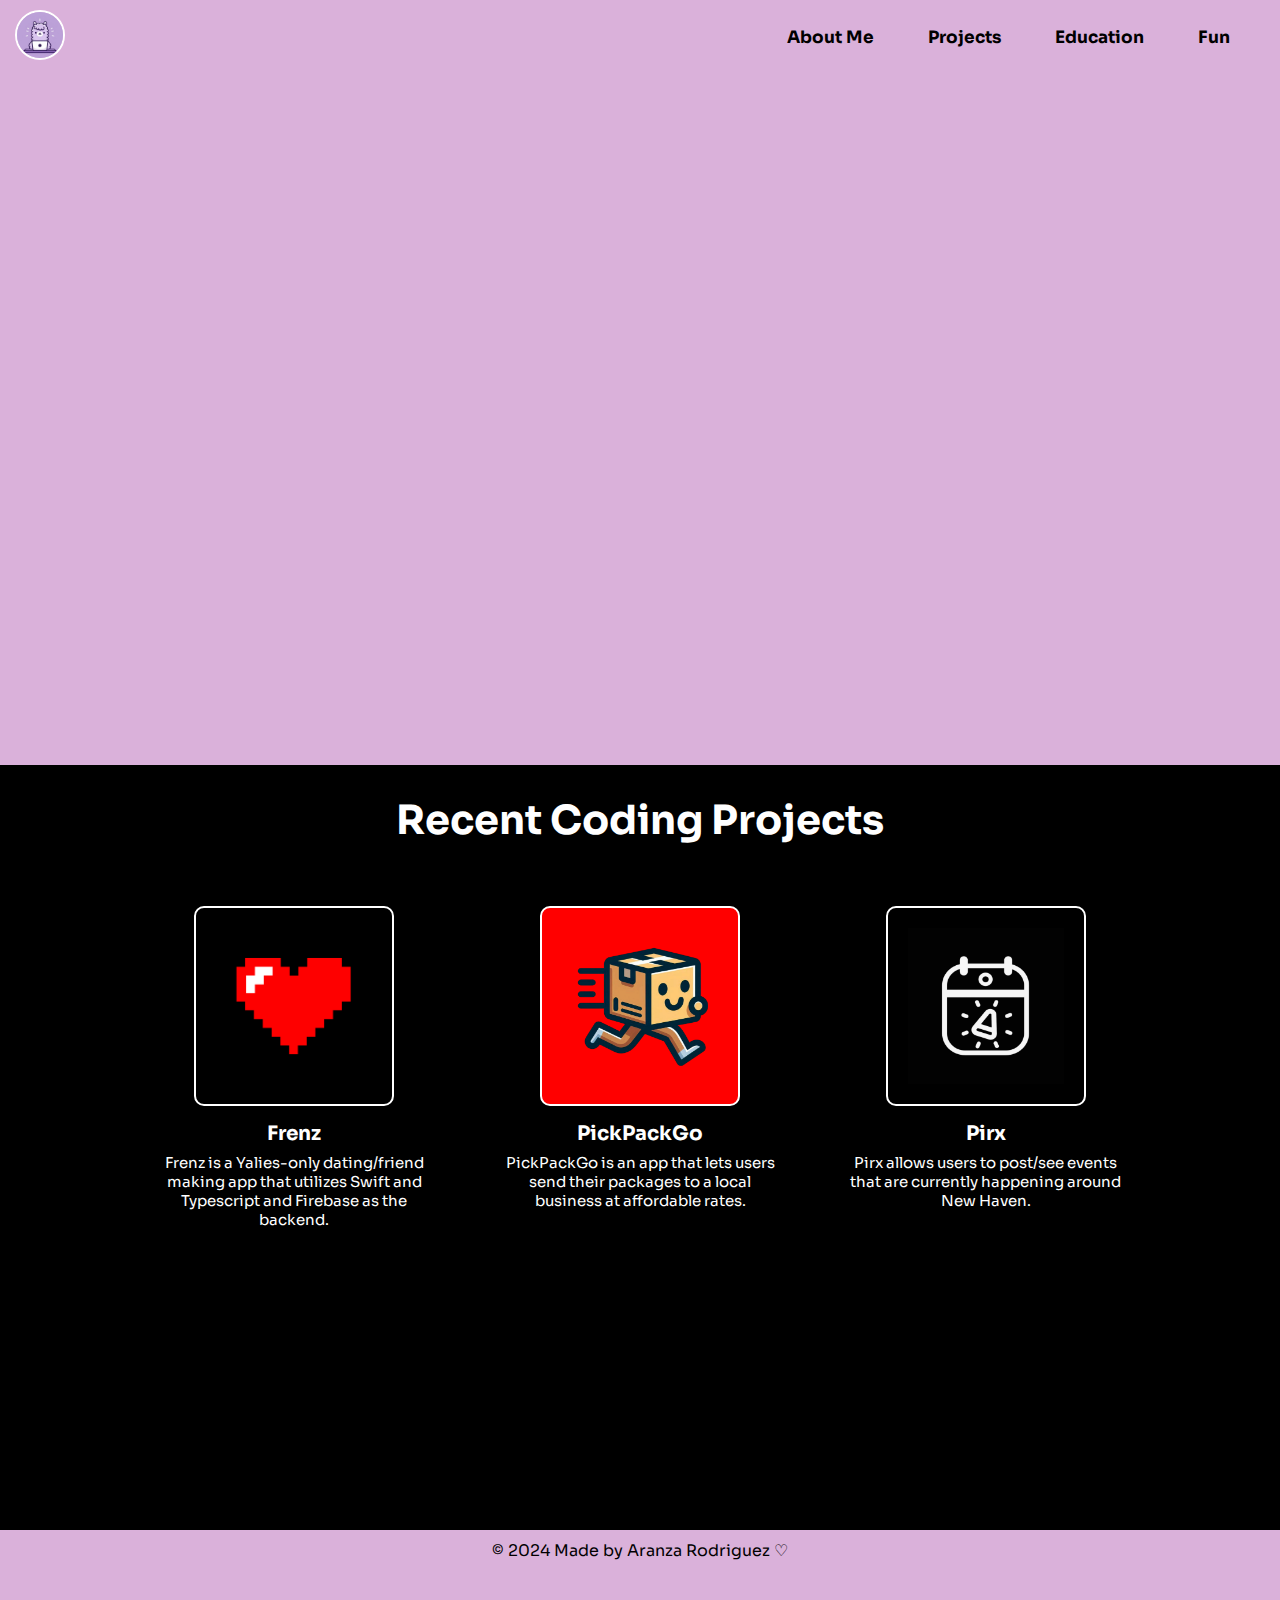
<file: index.html>
<!DOCTYPE html>
<html lang="en">
<head>
    <meta charset="UTF-8">
    <meta name="viewport" content="width=device-width, initial-scale=1.0">

    <title>Aranza Rodriguez</title>

    <link rel="stylesheet" href="styles/style.css">
    <link rel="stylesheet" href="styles/portraitstyle.css">
    <link rel="stylesheet" href="styles/homesecondsection.css">

    <link rel="stylesheet" href="https://cdnjs.cloudflare.com/ajax/libs/font-awesome/6.5.2/css/all.min.css">
    <link rel="preconnect" href="https://fonts.googleapis.com">
    <link rel="preconnect" href="https://fonts.gstatic.com" crossorigin>
    <link href="https://fonts.googleapis.com/css2?family=Sora:wght@100..800&display=swap" rel="stylesheet">
    <link rel="shortcut icon" href="images/alpacaCoding.ico">

    <!-- Google tag (gtag.js) -->
    <script async src="https://www.googletagmanager.com/gtag/js?id=G-BVB22Q0THH"></script>
    <script>
        window.dataLayer = window.dataLayer || [];
        function gtag(){dataLayer.push(arguments);}
        gtag('js', new Date());
        gtag('config', 'G-BVB22Q0THH');
    </script>

</head>
<body>
    <shared-navbar></shared-navbar>
    
    <script src="assetsjs/elements.js"></script>
    
    <main>
        <section class="home-first-section floating-item">
        <div class="home-img-container">
            <div class="circle-1"></div>
            <div class="home-img">
                <a href="../../index.html">
                    <img src="/images/main-page-portrait.jpg" alt="portrait.img">
                </a>
            </div>
            <div class="circle-2"></div>
        </div>
        <div class="home-content">
            <h1>¡Hola!</h1>
            <p>I'm Aranza Rodriguez. I like to learn and bring ideas to life, such as <u><a href="../html/projects.html">Frenz</a></u>,
                <u><a href="https://pickpackgo.app" target="_blank">PickPackGo</a></u>, and <u><a href="https://apps.apple.com/us/app/pirx-share-events/id6477340285" target="_blank">Pirx</a></u>. Check out some of my <u><a href="../html/projects.html#marketing-section">
                marketing</a></u> experience too!<br><br> I <u><a href="../html/fun.html#learning-chinese-journey">taught 
                myself</a></u> Mandarin Chinese, was once part of a Chinese Lion Dance team, and graduated from Yale University in 2024.
            </p>
            <div class="social-icons">
                <!--<a href="https://www.instagram.com/alpaca.qween" target="_blank"><i class="fa-brands fa-instagram"></i></a>-->
                <a href="https://www.linkedin.com/in/aranza-rodriguez/" target="_blank"><i class="fa-brands fa-linkedin"></i></a>
                <a href="https://github.com/aranzar0driguez" target="_blank"><i class="fa-brands fa-github"></i></a>
                <!--<a href="https://www.youtube.com/@lunazigma3535" target="_blank"><i class="fa-brands fa-youtube"></i></a>-->

            </div>
        </div>
            
        </section>

        <section class="home-second-section">
            <h2>Recent Coding Projects</h2>
            <div class="gallery">
                <div class="home-gallery-item">
                    <img id="frenz" src="/images/heart.png" alt="portrait.img">
                    <figcaption>Frenz</figcaption>
                    <p>Frenz is a Yalies-only dating/friend making app that utilizes <span>Swift</span> and <span>Typescript</span> and Firebase as the backend.</p>
                </div>
                <div class="home-gallery-item">
                    <img id="pickpackgo" src="/images/pickpackgologo.png" alt="portrait.img">
                    <figcaption>PickPackGo</figcaption>
                    <p>PickPackGo is an app that lets users send their packages to a local business at affordable rates.</p>

                </div>
                <div class="home-gallery-item">
                    <img id="pirx" src="/images/pirxlogo.png" alt="portrait.img">
                    <figcaption>Pirx</figcaption>
                    <p>Pirx allows users to post/see events that are currently happening around New Haven.</p>

                </div>

            </div>
        </section>

        <section class>

        </section>
           
        <section class="home-third-section">
            <footer>
                © 2024 Made by Aranza Rodriguez ♡
            </footer>
        </section>
    </main>
</body>
</html>
</file>
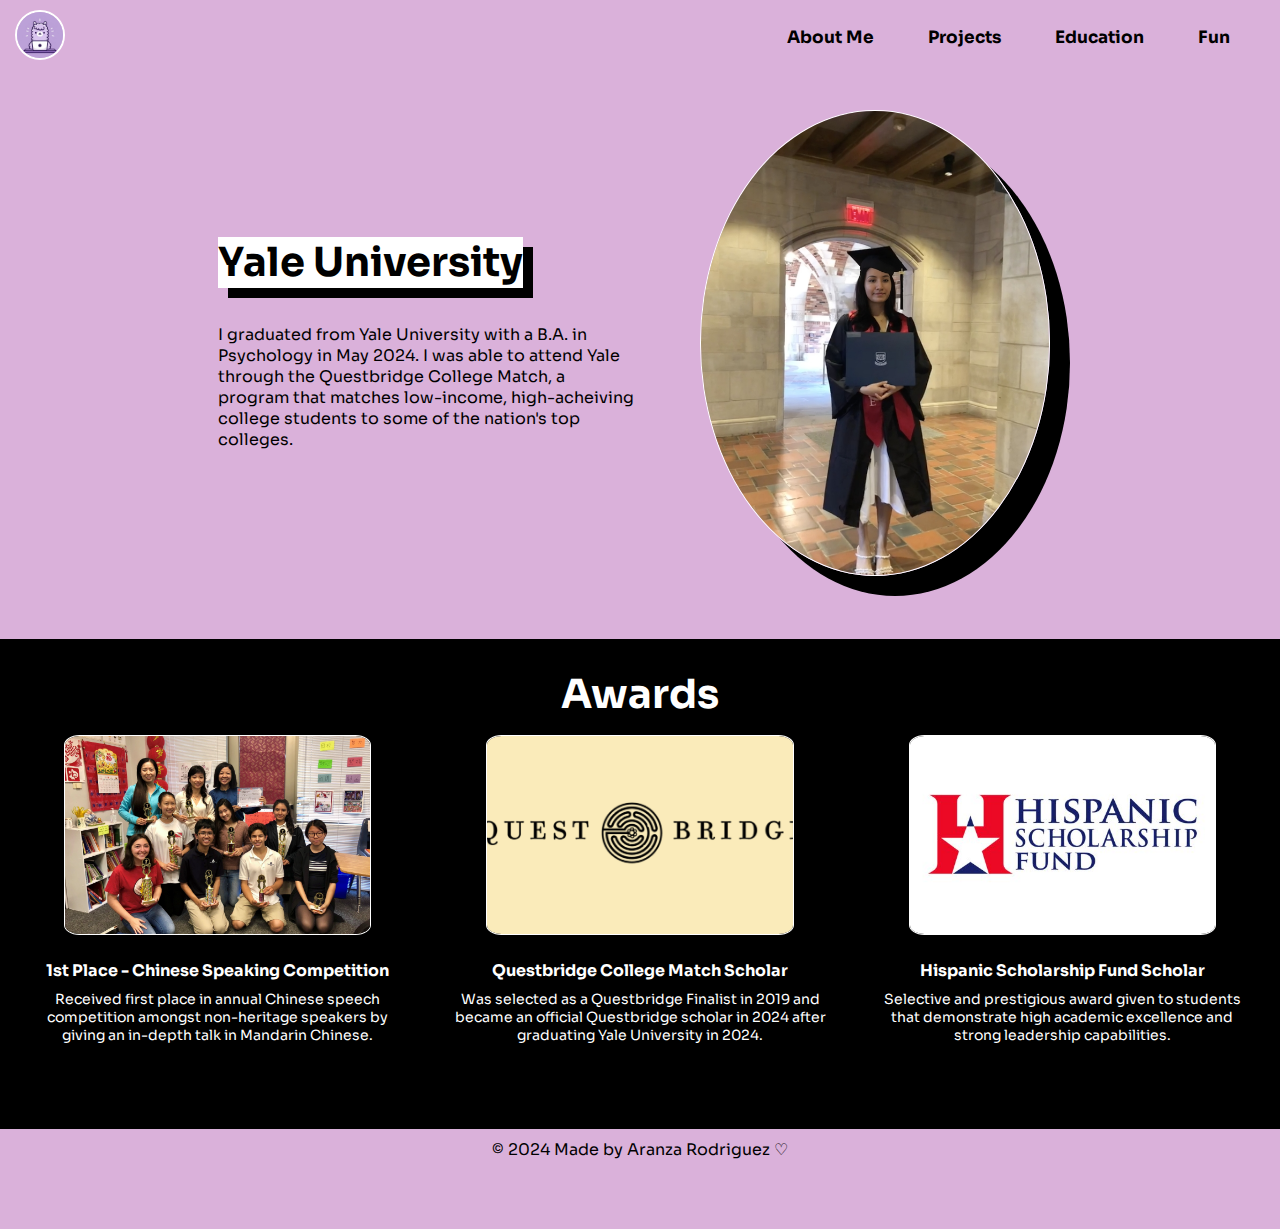
<file: html/education.html>
<!DOCTYPE html>
<html lang="en">
<head>
    <meta charset="UTF-8">
    <meta name="viewport" content="width=device-width, initial-scale=1.0">
    <title>Education and Awards</title>
    
    <link rel="stylesheet" href="../styles/style.css">

    <link href="https://fonts.googleapis.com/css2?family=Sora:wght@100..800&display=swap" rel="stylesheet"></head>
    <link rel="stylesheet" href="../styles/education-section.css">

    <!-- Google tag (gtag.js) -->
    <script async src="https://www.googletagmanager.com/gtag/js?id=G-BVB22Q0THH"></script>
    <script>
        window.dataLayer = window.dataLayer || [];
        function gtag(){dataLayer.push(arguments);}
        gtag('js', new Date());
        gtag('config', 'G-BVB22Q0THH');
    </script>
    
</head>
<body>
    <shared-navbar></shared-navbar>
    <script src="../assetsjs/elements.js"></script>

    <main>
        <section class="university-section">
            <div class="university-row">
                
                <div class="description">
                    <h1>Yale University</h1>
                    <p>I graduated from Yale University with a B.A. in Psychology in May 2024. 
                        I was able to attend Yale through the Questbridge College Match, a program 
                        that matches low-income, high-acheiving college students to some of the nation's 
                        top colleges.
                    </p>
                </div>

                
                <div class="grad-img">
                    <img src="/images/graduation-pic-HD.png" alt="graduation-pic.png">
                </div>
            </div>
        </section>

        <section class="awards-section">
            <h2>Awards</h2>
            <div class="awards-gallery">

                <div class="award">
                    <img src="/images/chinese-competition-pic.png" alt="">
                    <h3>1st Place - Chinese Speaking Competition</h3>
                    <p>Received first place in annual Chinese speech competition amongst 
                        non-heritage speakers by giving an in-depth talk in Mandarin Chinese.

                    </p>
                </div>

                <div class="award">

                    <img src="/images/questbridge-logo.png" alt="">
                    <h3>Questbridge College Match Scholar</h3>
                    <p>Was selected as a Questbridge Finalist in 2019 and became an official 
                        Questbridge scholar in 2024 after graduating Yale University in 2024.

                    </p>
                </div>

                <div class="award">

                    <img src="/images/hispanic-scholarship-fund-logo.jpeg" alt="">
                    <h3>Hispanic Scholarship Fund Scholar</h3>
                    <p>Selective and prestigious award given to students that demonstrate 
                        high academic excellence and strong leadership capabilities.
                    </p>
                </div>

            </div>
        </section>

        <section class="third-section">
            <footer>
                © 2024 Made by Aranza Rodriguez ♡
            </footer>
        </section>

    </main>
</body>
</html>
</file>
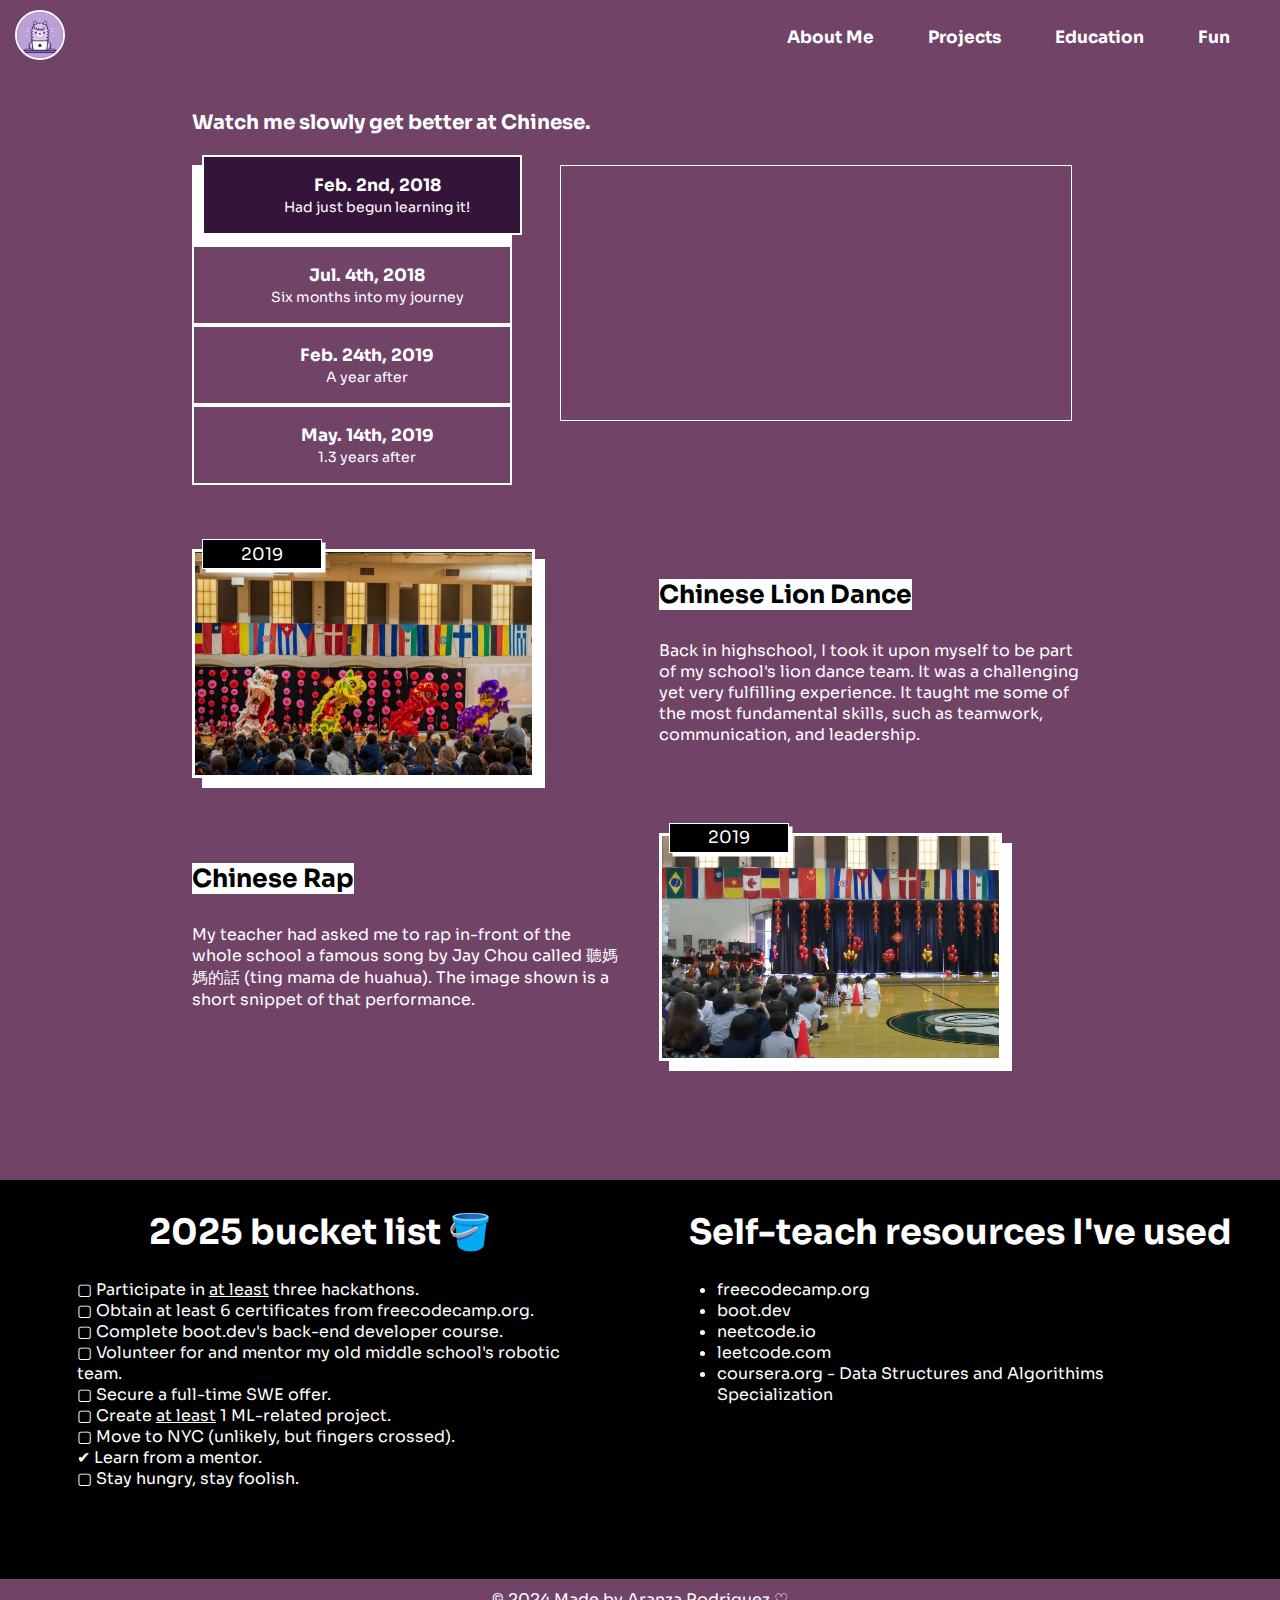
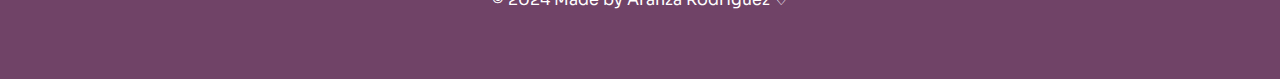
<file: html/fun.html>
<!DOCTYPE html>
<html lang="en">
<head>
    <meta charset="UTF-8">
    <meta name="viewport" content="width=device-width, initial-scale=1.0">
    <title>Fun</title>

    
    <link rel="stylesheet" href="../styles/style.css">
    <link rel="stylesheet" href="../styles/chinese-stuff.css">
    <link rel="stylesheet" href="../styles/bucket-list.css">

    <link href="https://fonts.googleapis.com/css2?family=Sora:wght@100..800&display=swap" rel="stylesheet"></head>

    <!-- Google tag (gtag.js) -->
    <script async src="https://www.googletagmanager.com/gtag/js?id=G-BVB22Q0THH"></script>
    <script>
        window.dataLayer = window.dataLayer || [];
        function gtag(){dataLayer.push(arguments);}
        gtag('js', new Date());
        gtag('config', 'G-BVB22Q0THH');
    </script>

</head>
<body>
    <shared-navbar id="projects-page"></shared-navbar>
    <script src="../assetsjs/elements.js"></script>

    <main>
        <section class="chinese-stuff" id="learning-chinese-journey">
            <h1>Watch me slowly get better at Chinese.</h1>

            <div class="learning-journey-section">
                <div class="timeframes-column">
                    <button class="vid-1">
                        <p class="date">Feb. 2nd, 2018</p>
                        <p>Had just begun learning it!</p>

                    </button>
                    <button class="vid-2">
                        <p class="date">Jul. 4th, 2018</p>
                        <p>Six months into my journey</p>

                    </button>
                    <button class="vid-3">
                        <p class="date">Feb. 24th, 2019</p>
                        <p>A year after</p>

                    </button>
                    <button class="vid-4">
                        <p class="date">May. 14th, 2019</p>
                        <p>1.3 years after</p>

                    </button>

                </div>

                <div class="vid">

                </div>

                <script>
                    document.addEventListener("DOMContentLoaded", () => {

                        const videoMap = {
                            "vid-1": "https://www.youtube.com/embed/19msRkb6NCc",
                            "vid-2": "https://www.youtube.com/embed/rFjpLUqCQ8k",
                            "vid-3": "https://www.youtube.com/embed/YYtFrXM_yME",
                            "vid-4": "https://www.youtube.com/embed/m98UOlBAE08",

                        };
                
                        const videoDiv = document.querySelector(".vid");
                
                        // Function to update the iframe
                        const updateVideo = (videoUrl) => {

                            // Create or update the iframe
                            videoDiv.innerHTML = `
                                <iframe 
                                    id="learning-chinese-vid"
                                    width="100%" 
                                    height="100%" 
                                    src="${videoUrl}" 
                                    frameborder="0" 
                                    allow="autoplay; encrypted-media" 
                                    allowfullscreen>
                                </iframe>
                            `;
                        };

                        updateVideo(videoMap["vid-1"]);
                
                        // Add event listeners to buttons
                        document.querySelectorAll(".timeframes-column button").forEach(button => {
                            button.addEventListener("click", () => {
                                const videoKey = button.classList[0]; // e.g., "vid-1"
                                if (videoMap[videoKey]) {
                                    updateVideo(videoMap[videoKey]);
                                }
                            });
                        });
                    });


                    const buttons = document.querySelectorAll('.timeframes-column button');
                    
                    buttons.forEach(button => {

                        //  The first video by default is the first one
                        if (button.classList.contains("vid-1")) {
                            button.classList.add('active'); 
                        }

                        button.addEventListener('click', () => {

                        // Refreshes all buttons by removing the active classs
                        buttons.forEach(btn => btn.classList.remove('active'));

                        // Adds the active class to that specific button
                        button.classList.add('active');
                        });
                    });

                </script>
            </div>

            <div class="chinese-rap-dance-row">
                <div class="col">
                    <div class="img-header">2019</div>
                    <img src="/images/chinese-lion-dance.jpg" alt="chines-rap.png">
                </div>

                <div class="col">
                    <h1>Chinese Lion Dance</h1>

                    <p>
                        Back in highschool, I took it upon myself to be part of my
                        school's lion dance team. It was a challenging yet very fulfilling 
                        experience. It taught me some of the most fundamental skills, such as
                        teamwork, communication, and leadership.
                    </p>
                </div>

                
            </div>


            <div class="chinese-rap-dance-row reversed">

                <div class="col">
                    <h1>Chinese Rap</h1>

                    <p>
                        My teacher had asked me to rap in-front of the whole school a famous song by Jay Chou
                        called 聽媽媽的話 (ting mama de huahua). The image shown is a short snippet of that performance.
                    </p>
                </div>

                <div class="col">
                    <div class="img-header">2019</div>
                    <img src="/images/chinese-rap-pic.png" alt="chines-rap.png">
                </div>
                
            </div>

        </section>

        <section class="fun-second-section">

        <section class="bucket-list">
            <h2>2025 bucket list 🪣</h2>
            
            <ul>
                <li>
                    ▢ Participate in <u>at least</u> three hackathons.
                </li>
                <li>
                    ▢ Obtain at least 6 certificates from freecodecamp.org.
                </li>
                <li>
                    ▢ Complete boot.dev's back-end developer course.
                </li>
                <li>
                    ▢ Volunteer for and mentor my old middle school's robotic team.
                </li>
                <li>
                    ▢ Secure a full-time SWE offer.
                </li>
                <li>
                    ▢ Create <u>at least</u> 1 ML-related project.
                </li>
                <li>
                    ▢ Move to NYC (unlikely, but fingers crossed).
                </li>
                <li>
                    ✔ Learn from a mentor.
                </li>
                <li>
                    ▢ Stay hungry, stay foolish.
                </li>
            </ul>
        </section>
        <section class="learning-tools">
            <h2>Self-teach resources I've used</h2>
            <ul class="show-decoration">
                <li>
                    freecodecamp.org
                </li>
                <li>
                    boot.dev
                </li>
                <li>
                    neetcode.io
                </li>
                <li>
                    leetcode.com
                </li>
                <li>
                    coursera.org - Data Structures and Algorithims Specialization
                </li>

            </ul>
        </section>
    </section>

    <section class="footer">
        <footer>
            © 2024 Made by Aranza Rodriguez ♡
        </footer>
    </section>
    
    </main>
</body>
</html>
</file>
<file: styles/style.css>
*{
    box-sizing: border-box;
    font-family: "Sora", serif;
    margin: 0;
    padding: 0;
    border: none;
    --background-color: #DAB1DA
}

body {
    width: 100%;
    height: 100vh;
    background-color: var(--background-color);
    overflow-x: hidden;
}


shared-navbar {
    height: 65px;
    width: 100%;
    padding-left: 15px;
    padding-top: 10px;
    position: fixed;
    background-color: var(--background-color);
    z-index: 2;

}

shared-navbar .navdiv{
    display: flex;
    align-items: center;
    justify-content: space-between;
}


shared-navbar .logo {
    height: 50px;
    width: 50px;
    border-radius: 50%;
    border: 2px solid white;
}


shared-navbar .navdiv li {
    list-style: none;
    display: inline-block;
}


shared-navbar .navdiv a, a:visited {
    color: black;
    text-decoration: none;
    margin-right: clamp(0px, 4vw, 50px);
    font-size: clamp(13px, 1.5vw, 17px);
    transition: 0.3s ease;
    font-weight: bold;
    
}

shared-navbar .navdiv li a:hover, .navdiv li a.active {
    color: white;
    border-bottom: 3px solid white;
}

.floating-item {
    animation: floatIn 1s ease-out forwards;
    opacity: 0;
}

@keyframes floatIn {
    0% {
      transform: translateY(50px); /* Starts slightly off-screen */
      opacity: 0; /* Fully transparent */
    }
    100% {
      transform: translateY(0); /* Moves to its final position */
      opacity: 1; /* Fully visible */
    }
  }

@media (max-width: 1920px) {
    .main-first-section {
        height: 80vh;
    }
}

@media (max-width: 768px) {
    .main-first-section {
        height: 70vh;
    }
}

@media (max-width: 480px) {
    .main-first-section {
        height: 60vh;
    }
}
</file>
<file: styles/portraitstyle.css>
.home-first-section {
    display: flex;
    justify-content: center;
    align-items: center;
    gap: 10rem;
    margin: 0 auto;
    padding-top: 75px;
    height: 85vh;
    border-bottom: 2px solid black;
}

.home-content h1{
    font-size: clamp(40px, 7.5vw, 90px);;
    line-height: 1.3;

}

.home-content p{
    font-size: clamp(12px, 1.5vw, 15.5px);
    width: 90%;
}

.home-content a {
    color: inherit;
}

.home-content {
    max-width: 70vh;
}

.home-img-container {
    width: clamp(230px, 25vw, 325px);
    height: auto;
    position: relative; /* Moves an element from its original position while leaving other elements in place */
    margin-top: 5px;
}

.circle-1 {
    width: 120%; 
    height: 100%;
    border-radius: 50%; 
    position: absolute; /* Allow positioning */
    top: 50%; /* Center vertically in parent */
    left: 50%; /* Center horizontally in parent */
    transform: translate(-55%, -50%); /* Align the circle's center with parent's center */
    z-index: -2; /* Ensure it appears behind .home-img */
    background-color: black;
} 

.circle-2 {
    width: 110%; 
    height: 100%;
    border: 1.5px solid black;
    border-radius: 50%; 
    position: absolute; /* Allow positioning */
    top: 50%; /* Center vertically in parent */
    left: 50%; /* Center horizontally in parent */
    transform: translate(-40%, -45%); /* Align the circle's center with parent's center */
    z-index: -2; /* Ensure it appears behind .home-img */
    background-color: white;
} 

.home-img img{
    position: relative;
    z-index: -1;
    width: 100%;
    border-radius: 50%;
    
}

.social-icons a {
    display: inline-flex;
    justify-content: center;
    align-items: center;
    background-color: transparent;
    color: black;
    text-decoration: none;
    border-radius: 50%;
    font-size: clamp(35px, 3.5vw, 50px);
    margin-right: 0.9vw;
    margin-top: 0.9vw;
    transition: 0.3s ease;
}

.social-icons a:hover {
    color: white;
    border-color: white;
    transform: scale(1.1) translateY(-5px);
}


@media(max-width: 1000px) {
    .home-first-section {
        gap: 4rem;
    }   
}

@media(max-width: 995px) {
    .home-first-section {
        flex-direction: column;
        padding-top: 25rem;
        padding-bottom: 21rem;
        padding-left: 3.5rem;
        padding-right: 2rem;
    }
    
}
</file>
<file: styles/homesecondsection.css>
.home-second-section {
    background-color: black;
    width: 100vw;
    text-align: center;
}

.home-second-section h2{
    font-size: clamp(25px, 3.5vw, 40px);;
    color: white;
    margin: 0 auto;
    padding-top: 30px;
    padding-bottom: 60px;
}

.gallery {
    display: flex;
    flex-direction: row;
    flex-wrap: wrap;
    justify-content: center; /*aligns along the center of the screen*/
    align-items: center; /*alings items in the center of their container*/
    margin: 0 auto;
    gap: 5vw;

}

.home-gallery-item {
    width: 22vw;
    min-width: 250px;
    height: 22vh;
    min-height: 44vh;

}

.gallery img {
    /*flex: 1 1 auto;*/
    width: 200px;
    height: 200px;
    padding: 20px 20px;
    object-fit: contain; /* similar to scaledtofit() in swift */
    border: 2px solid white;
    border-radius: 10px;
    transition: 0.3s ease, box-shadow 0.3s ease;
}

.gallery img:hover {
    transform: scale(1.1) translateY(-7px);
    box-shadow: 0px 0px 20px -5px white; /* Glow effect */
}

.gallery #frenz {
    background-color: black;
}

.gallery #pickpackgo {
    background-color: red;
}

.gallery #pirx {
    background-color: black;
}

.gallery figcaption{
    color: white;
    font-weight: bold;
    font-size: clamp(16px, 1.8vw, 20px);
    padding-top: 10px;
    padding-bottom: 7px;

}

.gallery p {
    color: white;
    width: 100%;
    margin: 0 auto;
    font-size: clamp(13px, 1.4vw, 15px);

}

.home-third-section {
    background-color:  var(background-color);
    width: 100%;
    height: 10vh;
    text-align: center;
    margin: 10px auto;
}

@media(max-width: 526px){
    .home-second-section {
        height: 163vh;
    }
}

@media (min-width: 527px) and (max-width: 834px) {
    .home-second-section {
       height: 120vh;
    }
}

@media(min-width: 835px) {
    .home-second-section{
        height: 85vh;
    }
}
</file>
<file: styles/education-section.css>
.university-section {
    padding-top: 70px;
    width: 100%;
    height: auto; 
    padding-bottom: 7vh;
    
}

.university-row {
    display: flex;
    flex-direction: row;
    padding-top: 40px;
    width: 100%;
    height: auto;
    justify-content: center;
    gap: 3vw;
}

.description{
    width: 55%;
    height: auto;
    display: flex;
    flex-direction: column;
    justify-content: center;
    padding-left: 17vw;
    padding-right: 2vw;
}

h1, h2 {
    font-size: clamp(30px, 35vw, 40px);
}

h1 {
    background-color: white;
    width: fit-content;
    margin-bottom: 4vh;
    box-shadow: 10px 10px black;
}

.university-row p {
    font-size: clamp(14px, 1.5vw, 16px);
}

.grad-img {
    display: flex;
    flex-direction: column;
    justify-content: center;
    width: 50%;
    height: auto;
    /*border: 1px solid black;*/
}

.grad-img img {
    border-radius: 50%;
    box-shadow: 20px 20px black;
    width: clamp(275px, 32vw, 350px);
    /*min-width: 350px;*/
    height: auto;
}

.awards-section {
    width: 100%;
    height: auto;
    background-color: black;
    text-align: center;
    padding-bottom: 6vh;
}

h2 {
    color: white;
    padding-top: 30px;
    padding-bottom: 15px;
}

.awards-gallery {
    width: 100%;
    display: flex;
    flex-direction: row;
    justify-content: center;
    gap: 3vw;
    margin-bottom: 10vh;
}

.award {
    width: 30vw;
    height: clamp(200px, 225vw, 250px);

}

img {
    width: 80%;
    height: 80%;
    border-radius: 5%;
    border: 1px solid white;
    object-fit: cover;
}

h3 {
    padding-top: 20px;
    color: white;
    font-size: clamp(11px, 1.4vw, 16px);
    padding-bottom: 1vh;
}

.awards-section p {
    color: white;
    font-size: clamp(10px, 1.2vw, 14px);

}

.third-section {
    width: 100%;
    text-align: center;
    height: 10vh;
    margin: 10px auto;
}

@media (max-width: 800px) {
    .university-row {
        flex-direction: column-reverse;
    }

    .university-row h1, h2 {
        font-size: clamp(23px, 2.4vw, 25px);
    }
    .university-row p {
        font-size: clamp(12px, 1.3vw, 14px);
    }

    .grad-img {
        width: 100%;
        display: flex;
        flex-direction: row;
        padding-bottom: 5vh;
    }

    .description {
        width: 100%;
        padding-left: 10vw;
        padding-right: 10vw;
    }
    .awards-gallery {
        flex-direction: column;
        gap: 10vh;
       
    }
    .award {
        width: 100%;
        padding-bottom: 5vh;
    }

    .award img {
        max-width: 315px;
    }
    
    .award h3 {
        font-size: clamp(14px, 1.5vw, 16px);
    }
    .award p {
        padding-left: 21vw;
        padding-right: 21vw;
        font-size: clamp(12px, 1.3vw, 13px);
    }
}
</file>
<file: styles/chinese-stuff.css>
* {
    font-family: "Sora", serif;
    margin: 0;
    padding: 0;
    border: none;
    --fun-background-color: rgb(112, 67, 103)
}

body {
    width: 100%;
    height: 100vh;
    padding-bottom: 7rem;
    background-color: var(--fun-background-color)

}
shared-navbar {
    background-color: var(--fun-background-color);
}

shared-navbar .navdiv a {
    color: white;
}
.chinese-stuff {
    width: 100%;
    height: auto;
    background-color: var(--fun-background-color);
    padding-top: clamp(70px, 7.5vw, 80px);
    padding-left: 15vw;
    padding-right: 15vw;
    padding-bottom: 5vw;
}

.chinese-stuff h1{
    font-size: clamp(15px, 1.7vw, 20px);
    margin-bottom: 30px;
    margin-top: 30px;
    color: white;
}

.chinese-rap-dance-row h1 {
    color: black;
    width: fit-content;
    font-size: clamp(20px, 2.2vw, 25px);
    background-color: white;
}

.learning-journey-section {
    width: 100%;
    height: auto;
    display: flex;
    flex-direction: row;
    gap: 3rem;
    padding-bottom: 5vw;
}

.timeframes-column {
    display: flex;
    flex-direction: column;
    height: 100%;
    width: clamp(200px, 25vw, 350px);
    min-width: 250px;
    background-color: white;
}

.timeframes-column button {
    width: 100%;
    height: 8.5vw;
    min-height: 40px;
    max-height: 80px;
    border: 2px solid white;
    padding-left: 30px;
    display: flex;
    flex-direction: column;
    justify-content: center;
    gap: 2px;
    background-color: var(--fun-background-color);
    transition: transform 0.3s ease, background-color 0.3s ease;
    color: white;

}

.timeframes-column button.active {
    transform: translate(10px, -10px);
    background-color: #341539;
    color: white;
}

.timeframes-column .date {
    font-weight: bold;
    font-size: clamp(13px, 1.5vw, 17px);
}

.timeframes-column p:not(.date) {
    font-size: clamp(10px, 1.3vw, 14px);
}

.learning-journey-section .vid {
    width: 40vw;
    height: 20vw;
    min-width: 370px;
    min-height: 185px;
    border: 1px solid white;
}


.chinese-rap-dance-row iframe {
    width: 80%;
    max-height: 250px;
    aspect-ratio: 3 / 2;
    object-fit: cover; 
    border: 3px solid white;
    box-shadow: 10px 10px white;
    min-width: 300px;
}

.chinese-rap-dance-row {
    width: 100%;
    height: auto;
    display: flex;
    flex-direction: row;
    color: 2px solid white;
    padding-bottom: 50px;
    gap: 3vw;
}

.chinese-rap-dance-row .col {
    width: 50%;
    position: relative;
    min-width: 300px;
}

.col .img-header {
    width: 120px;
    height: 30px;
    background-color: black;
    box-shadow: 3.5px 3.5px white;
    border: 1px solid white;
    position: absolute;
    top: -10px;
    left: 10px;
    color: white;
    display: flex;
    align-items: center;
    justify-content: center;
    font-size: clamp(13px, 1.5vw, 17px);

}

.chinese-rap-dance-row img{
    width: 80%;
    max-height: 250px;
    aspect-ratio: 3 / 2;
    object-fit: cover; 
    border: 3px solid white;
    box-shadow: 10px 10px white;
    min-width: 300px;
}

.chinese-rap-dance-row p {
    height: 100%;
    color: white;
    font-size: clamp(12px, 1.4vw, 16x);
}

@media (max-width: 713px) {
    .learning-journey-section {
        flex-direction: column;
        width: 100vw;
        gap: 2rem;
        align-items: center;
        padding-bottom: 70px;
    }

    .chinese-stuff {
        padding-left: 0px;
    }

    .timeframes-column {
        width: 60%;
        min-width: 250px;
        max-width: 300px;
    }
    
    .timeframes-column button {
        min-height: 55px;
    }

    .chinese-stuff h1{
        background-color: transparent;
        color: white;
        width: 100vw;
        font-size: 1.2rem;
        text-align: center;
        margin-top: 50px;
        margin-bottom: 30px;
    }

    .chinese-rap-dance-row {
        flex-direction: column;
        width: 100vw;
    }

    
    .chinese-rap-dance-row .col{
        width: 100%;
        text-align: center;
    }
    

    .chinese-rap-dance-row p {
        padding-left: 10vw;
        padding-right: 10vw;
        font-size: clamp(8px, 11vw, 13px);
    }

    .chinese-rap-dance-row img{
        width: 50%;
    }

    .chinese-rap-dance-row iframe {
        height: auto;
    }
   .reversed {
    flex-direction: column-reverse;
   }

.col .img-header {    
    left: clamp(70px, 26vw, 260px);
   }
}
</file>
<file: styles/bucket-list.css>
.fun-second-section {
    width: 100%;
    height: auto;
    display: flex;
    flex-direction: row;
    padding-bottom: 10vh;
    background-color: black;
    --fun-background-color: rgb(112, 67, 103)


}
    
.bucket-list {
    width: 50%;
    height: auto; 

}
    

.fun-second-section ul {
    text-align: left;
    padding-left: 6vw;
    padding-right: 5vw;
}

ul:not(.show-decoration) {
    list-style-type: none;

}

.learning-tools {
    width: 50%;
    height: auto;
}


h2 {
    text-align: center;
    padding-bottom: 25px;
    color: white;
    padding-top: 30px;
    font-size: clamp(25px, 3vw, 35px);
}

.fun-second-section li {
    color: white;
    font-size: clamp(14px, 1.5vw, 16x);

}

.footer {
    width: 100%;
    background-color: var(--fun-background-color);
    height: 10vh;
    text-align: center;
    margin: 10px auto;
    color: white;
}

@media (max-width: 713px) {
    .fun-second-section {
        flex-direction: column;
        gap: 3vh;
    }
    .learning-tools, .bucket-list {
        width: 100%;
        padding-left: 8.5vw;
        padding-right: 8.5vw;
    }

    .fun-second-section ul {
        font-size: clamp(8px, 11vw, 13px);
    } 
}
</file>
